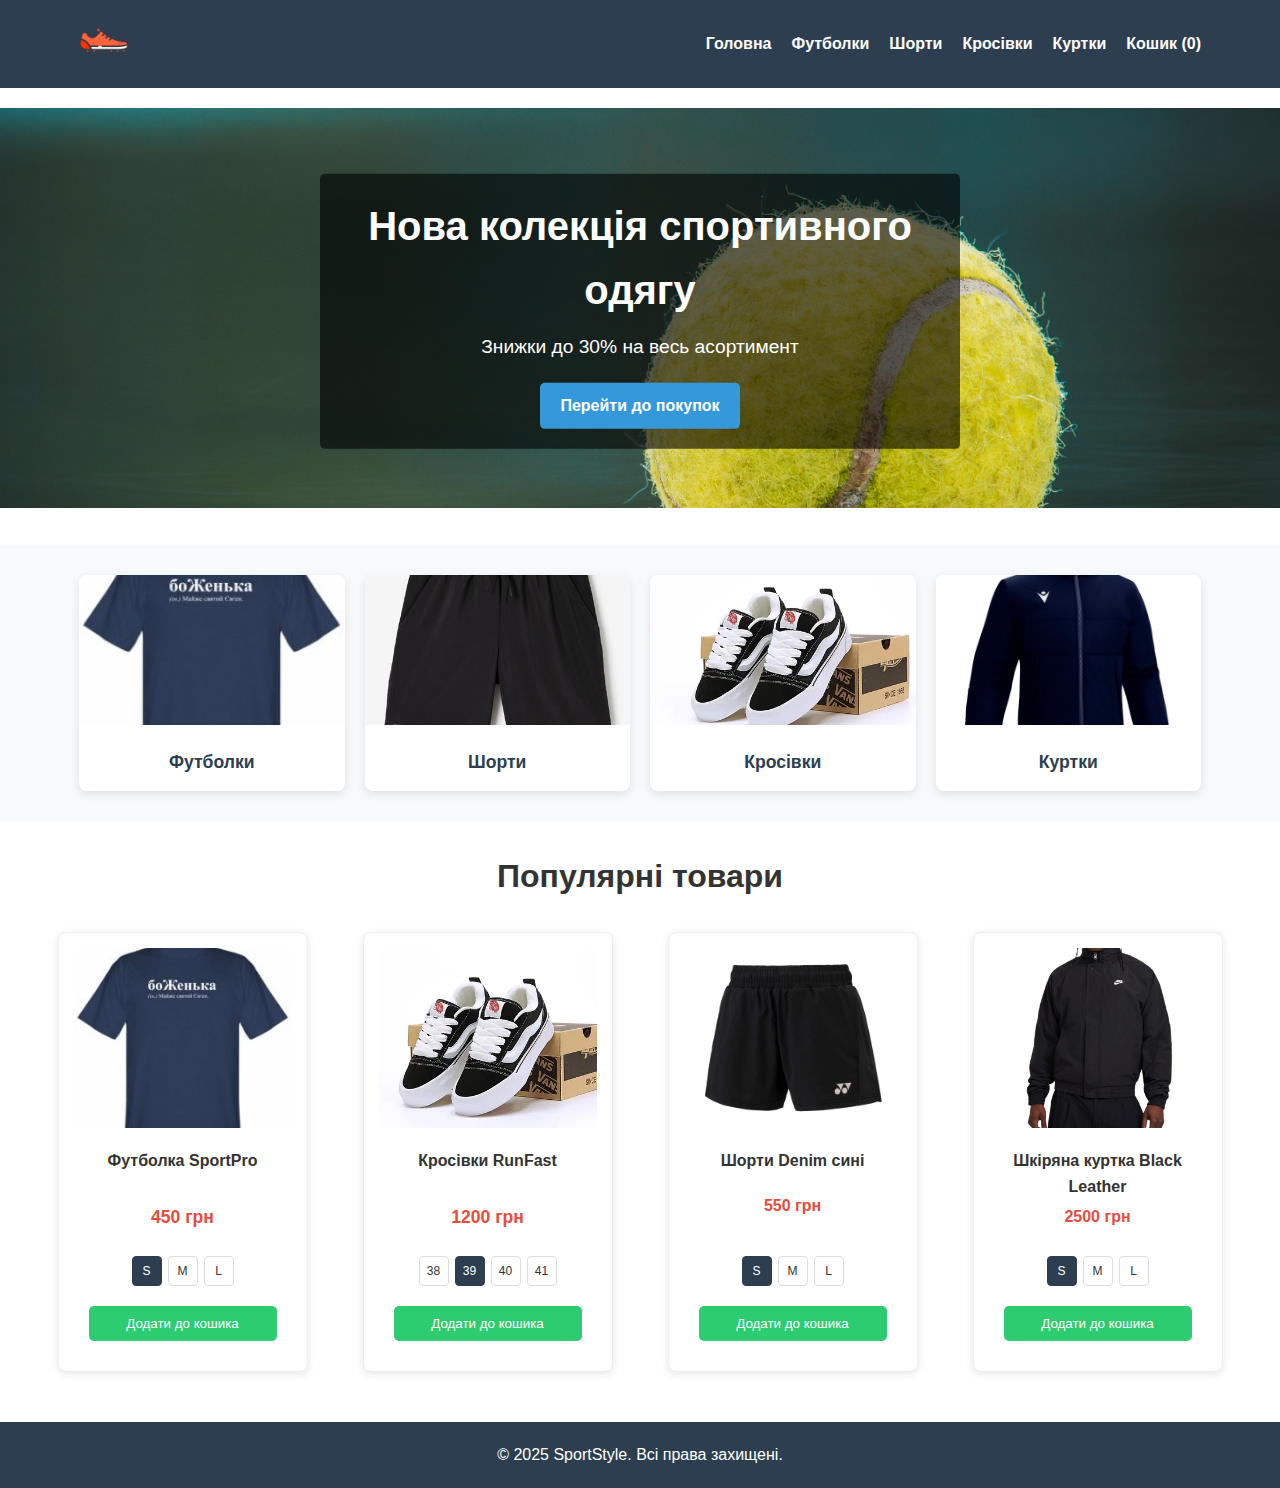
<file: index.html>
<!DOCTYPE html>
<html lang="uk">
<head>
    <meta charset="UTF-8">
    <meta name="viewport" content="width=device-width, initial-scale=1.0">
    <title>SportStyle - Магазин спортивного одягу</title>
    <link rel="stylesheet" href="css/style.css">
</head>
<body>
    <header>
        <div class="container">
            <div class="logo">
                <img src="images/logo.png" alt="SportStyle">
            </div>
            <nav>
                <ul>
                    <li><a href="index.html">Головна</a></li>
                    <li><a href="products/t-shirts.html">Футболки</a></li>
                    <li><a href="products/shorts.html">Шорти</a></li>
                    <li><a href="products/shoes.html">Кросівки</a></li>
                    <li><a href="products/jackets.html">Куртки</a></li>
                    <li><a href="cart.html">Кошик (<span id="cart-count">0</span>)</a></li>
                </ul>
            </nav>
        </div>
    </header>

    <main>
        <section class="banner">
            <img src="images/banner.jpg" alt="Спортивний одяг">
            <div class="banner-text">
                <h1>Нова колекція спортивного одягу</h1>
                <p>Знижки до 30% на весь асортимент</p>
                <a href="products/t-shirts.html" class="btn">Перейти до покупок</a>
            </div>
        </section>
 <section class="category-buttons">
        <div class="container">
            <div class="buttons-grid">
                <a href="products/t-shirts.html" class="category-btn">
                    <img src="images/t-shirts/t-shirt1.jpg" alt="Футболки">
                    <span>Футболки</span>
                </a>
                <a href="products/shorts.html" class="category-btn">
                    <img src="images/shorts/shorts1.jpg" alt="Шорти">
                    <span>Шорти</span>
                </a>
                <a href="products/shoes.html" class="category-btn">
                    <img src="images/shoes/shoes1.jpg" alt="Кросівки">
                    <span>Кросівки</span>
                </a>
                <a href="products/jackets.html" class="category-btn">
                    <img src="images/jackets/jacket1.jpg" alt="Куртки">
                    <span>Куртки</span>
                </a>
            </div>
        </div>
    </section>
        <section class="featured-products">
            <h2>Популярні товари</h2>
            <div class="products-grid">
                 <div class="product-card">
            <div class="product-image-container">
                <img src="images/t-shirts/t-shirt1.jpg" alt="Чорна спортивна футболка">
            </div>
            <div class="product-details">
                <h3>Футболка SportPro</h3>
                <p class="price">450 грн</p>
                
                <div class="size-selector">
                    <div class="size-options">
                        <span class="size-option selected">S</span>
                        <span class="size-option">M</span>
                        <span class="size-option">L</span>
                    </div>
                </div>
                
                <button class="add-to-cart" data-id="1">Додати до кошика</button>
            </div>
        </div>

                 <div class="product-card">
            <div class="product-image-container">
                <img src="images/shoes/shoes1.jpg" alt="Білі кросівки">
            </div>
            <div class="product-details">
                <h3>Кросівки RunFast</h3>
                <p class="price">1200 грн</p>
                
                <div class="size-selector">
                    <div class="size-options">
                        <span class="size-option">38</span>
                        <span class="size-option selected">39</span>
                        <span class="size-option">40</span>
                        <span class="size-option">41</span>
                    </div>
                </div>
                
                <button class="add-to-cart" data-id="3">Додати до кошика</button>
            </div>
        </div>

                 <div class="product-card">
            <div class="product-image-container">
                <img src="images/shorts/shorts2.jpg" alt="Сині джинсові шорти">
            </div>
            <div class="product-details">
                <h3>Шорти Denim сині</h3>
                    <p>550 грн</p>
                
                <div class="size-selector">
                    <div class="size-options">
                        <span class="size-option selected">S</span>
                        <span class="size-option">M</span>
                        <span class="size-option">L</span>
                    </div>
                </div>
                
                <button class="add-to-cart" data-id="3">Додати до кошика</button>
            </div>
        </div>

        <div class="product-card">
            <div class="product-image-container">
                <img src="images/jackets/jacket3.jpg" alt="Чорна шкіряна куртка">
            </div>
            <div class="product-details">
                <h3>Шкіряна куртка Black Leather</h3>
                    <p>2500 грн</p>
                
                <div class="size-selector">
                    <div class="size-options">
                        <span class="size-option selected">S</span>
                        <span class="size-option">M</span>
                        <span class="size-option">L</span>
                    </div>
                </div>
                
                <button class="add-to-cart" data-id="3">Додати до кошика</button>
            </div>
        </div>
        </section>
    </main>

    <footer>
        <div class="container">
            <p>&copy; 2025 SportStyle. Всі права захищені.</p>
        </div>
    </footer>

    <script src="js/script.js"></script>
</body>
</html>
</file>
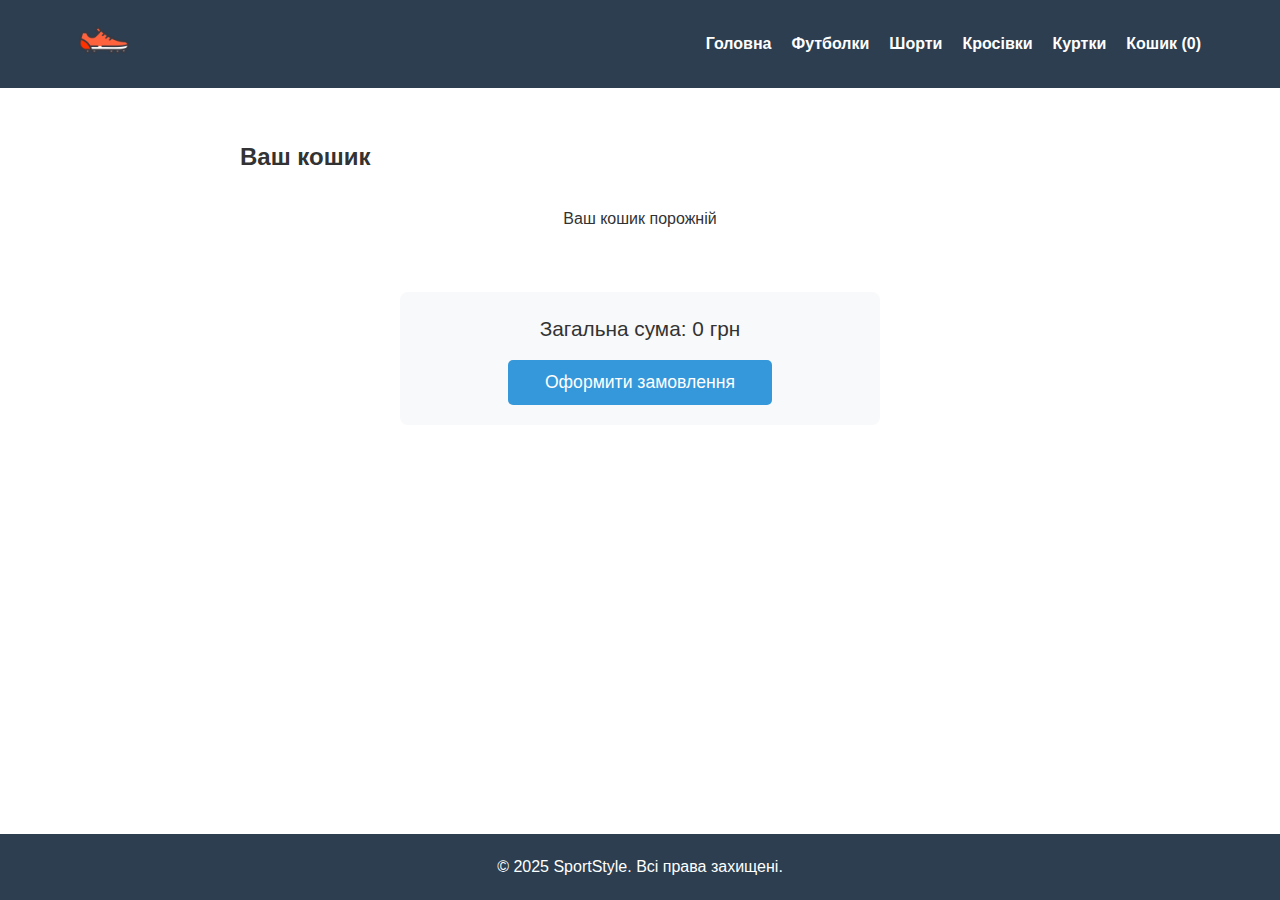
<file: cart.html>
<!DOCTYPE html>
<html lang="uk">
<head>
    <meta charset="UTF-8">
    <meta name="viewport" content="width=device-width, initial-scale=1.0">
    <title>Кошик - SportStyle</title>
    <link rel="stylesheet" href="css/style.css">
</head>
<body>
    <header>
        <div class="container">
            <div class="logo">
                <img src="images/logo.png" alt="SportStyle">
            </div>
            <nav>
                <ul>
                    <li><a href="index.html">Головна</a></li>
                    <li><a href="products/t-shirts.html">Футболки</a></li>
                    <li><a href="products/shorts.html">Шорти</a></li>
                    <li><a href="products/shoes.html">Кросівки</a></li>
                    <li><a href="products/jackets.html">Куртки</a></li>
                    <li><a href="cart.html">Кошик (<span id="cart-count">0</span>)</a></li>
                </ul>
            </nav>
        </div>
    </header>

    <main>
        <section class="cart">
            <h2>Ваш кошик</h2>
            <div id="cart-items">
                <!-- Тут будуть відображатися товари -->
                <p class="empty-cart">Ваш кошик порожній</p>
            </div>
            <div class="cart-total">
                <p>Загальна сума: <span id="total-price">0</span> грн</p>
                <button id="checkout-btn">Оформити замовлення</button>
            </div>
        </section>
    </main>

    <footer>
        <div class="container">
            <p>&copy; 2025 SportStyle. Всі права захищені.</p>
        </div>
    </footer>

    <script src="js/script.js"></script>
</body>
</html>
</file>
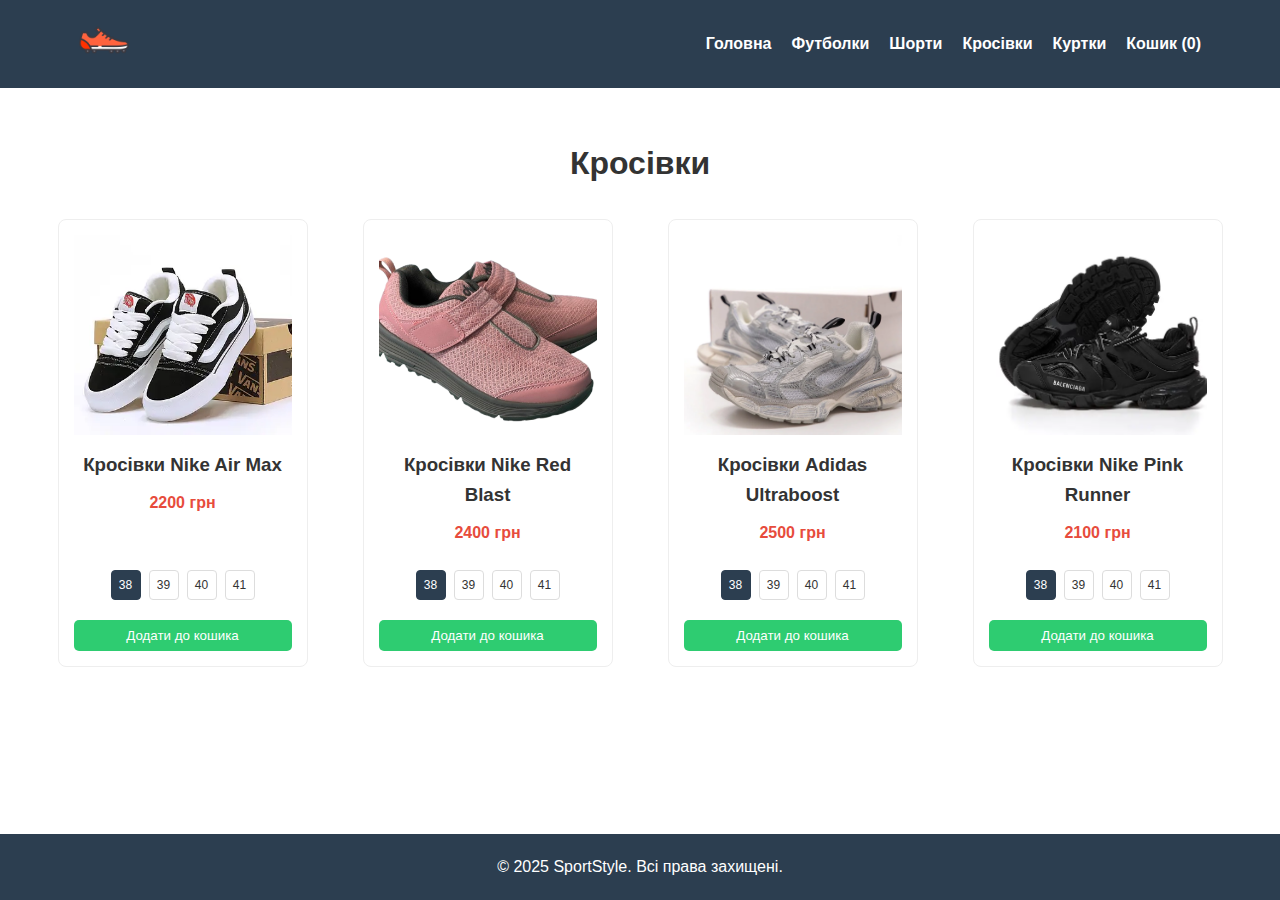
<file: products/shoes.html>
<!DOCTYPE html>
<html lang="uk">
<head>
    <meta charset="UTF-8">
    <meta name="viewport" content="width=device-width, initial-scale=1.0">
    <title>Кросівки - SportStyle</title>
    <link rel="stylesheet" href="../css/style.css">
</head>
<body>
    <header>
        <div class="container">
            <div class="logo">
                <img src="../images/logo.png" alt="SportStyle">
            </div>
            <nav>
                <ul>
                    <li><a href="../index.html">Головна</a></li>
                    <li><a href="t-shirts.html">Футболки</a></li>
                    <li><a href="shorts.html">Шорти</a></li>
                    <li><a href="shoes.html">Кросівки</a></li>
                    <li><a href="jackets.html">Куртки</a></li>
                    <li><a href="../cart.html">Кошик (<span id="cart-count">0</span>)</a></li>
                </ul>
            </nav>
        </div>
    </header>

    <main>
        <section class="category-products">
            <h2>Кросівки</h2>
            <div class="products-grid">
                <!-- Товар 1 -->
                <div class="product-card">
                    <img src="../images/shoes/shoes1.jpg" alt="Білі кросівки Nike">
                    <h3>Кросівки Nike Air Max</h3>
                    <p>2200 грн</p>
                    <div class="size-selector">
            <div class="size-options">
                <span class="size-option selected">38</span>
                <span class="size-option">39</span>
                <span class="size-option">40</span>
                <span class="size-option">41</span>
            </div>
        </div>
                    <button class="add-to-cart" data-id="9">Додати до кошика</button>
                </div>
                
                <!-- Товар 2 -->
                <div class="product-card">
                    <img src="../images/shoes/shoes2.jpg" alt="Червоні кросівки Nike">
                    <h3>Кросівки Nike Red Blast</h3>
                    <p>2400 грн</p>
                    <div class="size-selector">
            <div class="size-options">
                <span class="size-option selected">38</span>
                <span class="size-option">39</span>
                <span class="size-option">40</span>
                <span class="size-option">41</span>
            </div>
        </div>
                    <button class="add-to-cart" data-id="10">Додати до кошика</button>
                </div>
                
                <!-- Товар 3 -->
                <div class="product-card">
                    <img src="../images/shoes/shoes3.jpg" alt="Чорні кросівки Adidas">
                    <h3>Кросівки Adidas Ultraboost</h3>
                    <p>2500 грн</p>
                    <div class="size-selector">
            <div class="size-options">
                <span class="size-option selected">38</span>
                <span class="size-option">39</span>
                <span class="size-option">40</span>
                <span class="size-option">41</span>
            </div>
        </div>
                    <button class="add-to-cart" data-id="11">Додати до кошика</button>
                </div>
                
                <!-- Товар 4 -->
                <div class="product-card">
                    <img src="../images/shoes/shoes4.jpg" alt="Рожеві кросівки Nike">
                    <h3>Кросівки Nike Pink Runner</h3>
                    <p>2100 грн</p>
                    <div class="size-selector">
            <div class="size-options">
                <span class="size-option selected">38</span>
                <span class="size-option">39</span>
                <span class="size-option">40</span>
                <span class="size-option">41</span>
            </div>
        </div>
                    <button class="add-to-cart" data-id="12">Додати до кошика</button>
                </div>
            </div>
        </section>
    </main>

    <footer>
        <div class="container">
            <p>&copy; 2025 SportStyle. Всі права захищені.</p>
        </div>
    </footer>

    <script src="../js/script.js"></script>
</body>
</html>
</file>
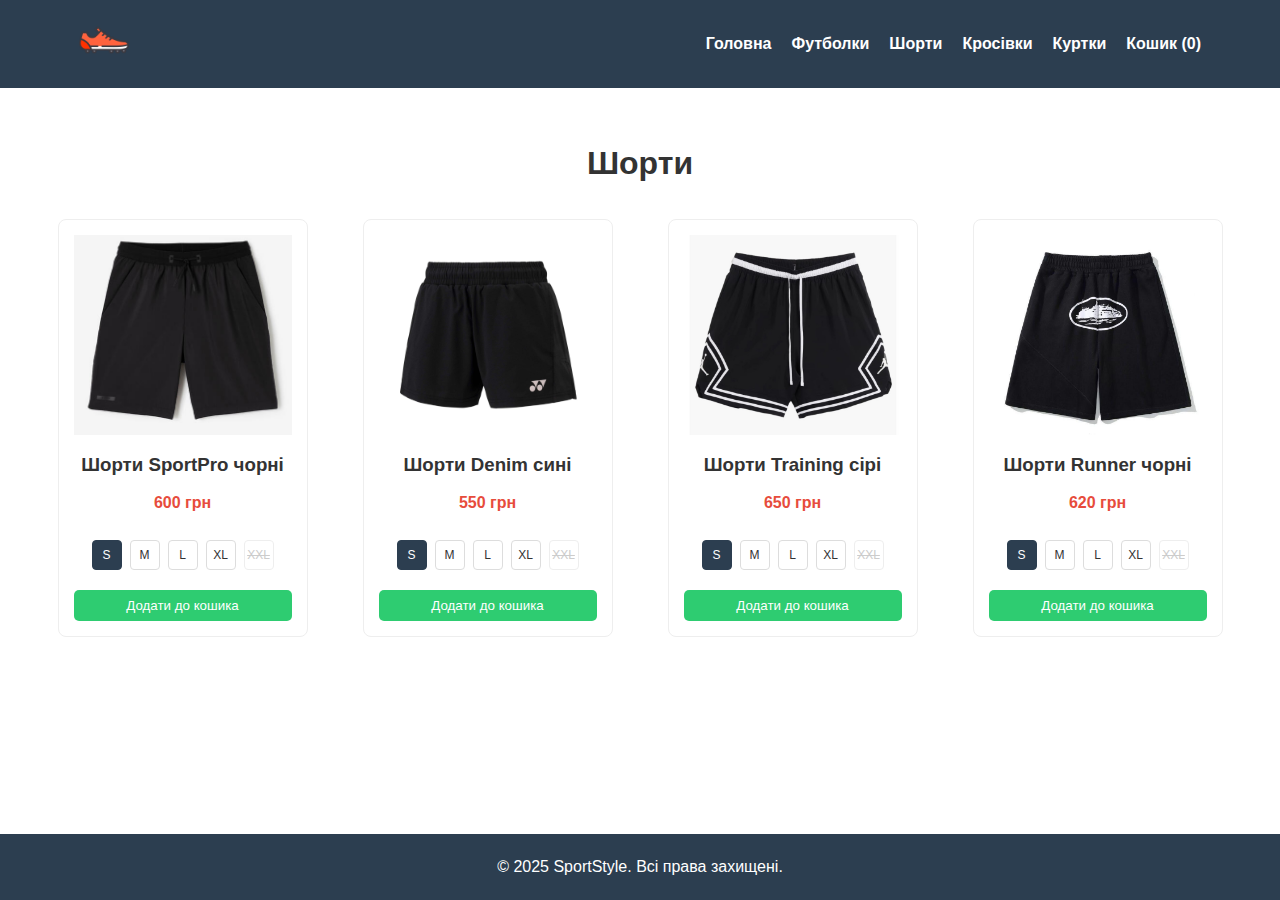
<file: products/shorts.html>
<!DOCTYPE html>
<html lang="uk">
<head>
    <meta charset="UTF-8">
    <meta name="viewport" content="width=device-width, initial-scale=1.0">
    <title>Шорти - SportStyle</title>
    <link rel="stylesheet" href="../css/style.css">
</head>
<body>
    <header>
        <div class="container">
            <div class="logo">
                <img src="../images/logo.png" alt="SportStyle">
            </div>
            <nav>
                <ul>
                    <li><a href="index.html">Головна</a></li>
                    <li><a href="t-shirts.html">Футболки</a></li>
                    <li><a href="shorts.html">Шорти</a></li>
                    <li><a href="shoes.html">Кросівки</a></li>
                    <li><a href="jackets.html">Куртки</a></li>
                    <li><a href="cart.html">Кошик (<span id="cart-count">0</span>)</a></li>
                </ul>
            </nav>
        </div>
    </header>

    <main>
        <section class="category-products">
            <h2>Шорти</h2>
            <div class="products-grid">
                <!-- Товар 1 -->
                <div class="product-card">
                    <img src="../images/shorts/shorts1.jpg" alt="Чорні спортивні шорти">
                    <h3>Шорти SportPro чорні</h3>
                    <p>600 грн</p>
                    <div class="size-selector">
        <div class="size-options">
            <div class="size-option selected" data-size="S">S</div>
            <div class="size-option" data-size="M">M</div>
            <div class="size-option" data-size="L">L</div>
            <div class="size-option" data-size="XL">XL</div>
            <div class="size-option unavailable" data-size="XXL">XXL</div>
        </div>
    </div>
                    <button class="add-to-cart" data-id="5">Додати до кошика</button>
                </div>
                
                <!-- Товар 2 -->
                <div class="product-card">
                    <img src="../images/shorts/shorts2.jpg" alt="Сині джинсові шорти">
                    <h3>Шорти Denim сині</h3>
                    <p>550 грн</p>
                    <div class="size-selector">
        <div class="size-options">
            <div class="size-option selected" data-size="S">S</div>
            <div class="size-option" data-size="M">M</div>
            <div class="size-option" data-size="L">L</div>
            <div class="size-option" data-size="XL">XL</div>
            <div class="size-option unavailable" data-size="XXL">XXL</div>
        </div>
    </div>
                    <button class="add-to-cart" data-id="6">Додати до кошика</button>
                </div>
                
                <!-- Товар 3 -->
                <div class="product-card">
                    <img src="../images/shorts/shorts3.jpg" alt="Сірі спортивні шорти">
                    <h3>Шорти Training сірі</h3>
                    <p>650 грн</p>
                    <div class="size-selector">
        <div class="size-options">
            <div class="size-option selected" data-size="S">S</div>
            <div class="size-option" data-size="M">M</div>
            <div class="size-option" data-size="L">L</div>
            <div class="size-option" data-size="XL">XL</div>
            <div class="size-option unavailable" data-size="XXL">XXL</div>
        </div>
    </div>
                    <button class="add-to-cart" data-id="7">Додати до кошика</button>
                </div>
                
                <!-- Товар 4 -->
                <div class="product-card">
                    <img src="../images/shorts/shorts4.jpg" alt="Чорні спортивні шорти">
                    <h3>Шорти Runner чорні</h3>
                    <p>620 грн</p>
                    <div class="size-selector">
        <div class="size-options">
            <div class="size-option selected" data-size="S">S</div>
            <div class="size-option" data-size="M">M</div>
            <div class="size-option" data-size="L">L</div>
            <div class="size-option" data-size="XL">XL</div>
            <div class="size-option unavailable" data-size="XXL">XXL</div>
        </div>
    </div>
                    <button class="add-to-cart" data-id="8">Додати до кошика</button>
                </div>
            </div>
        </section>
    </main>

    <footer>
        <div class="container">
            <p>&copy; 2025 SportStyle. Всі права захищені.</p>
        </div>
    </footer>

    <script src="../js/script.js"></script>
</body>
</html>
</file>
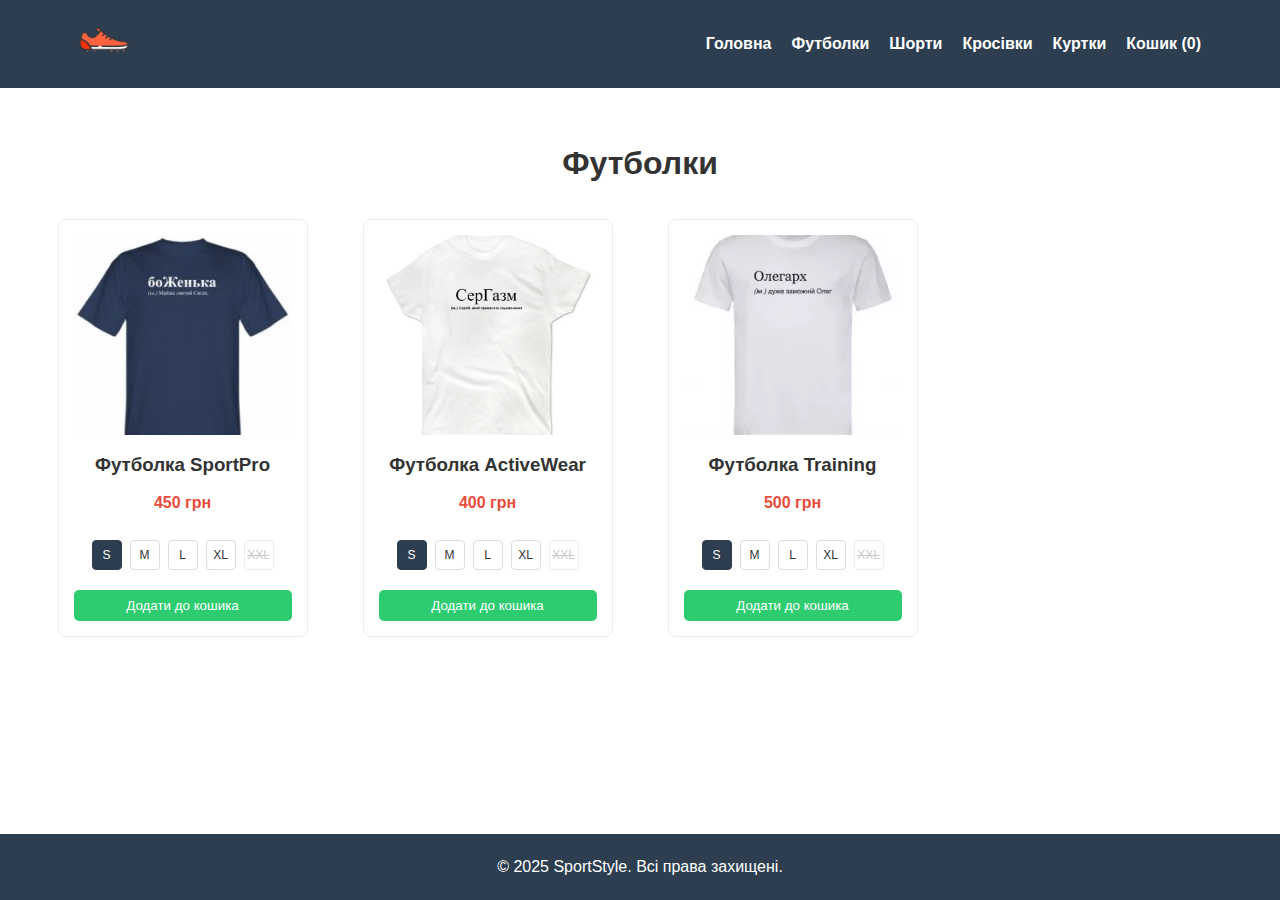
<file: products/t-shirts.html>
<!DOCTYPE html>
<html lang="uk">
<head>
    <meta charset="UTF-8">
    <meta name="viewport" content="width=device-width, initial-scale=1.0">
    <title>Футболки - SportStyle</title>
    <link rel="stylesheet" href="/css/style.css">
</head>
<body>
    <header>
        <div class="container">
            <div class="logo">
                <img src="/images/logo.png" alt="SportStyle">
            </div>
            <nav>
                <ul>
                    <li><a href="/index.html">Головна</a></li>
                    <li><a href="t-shirts.html">Футболки</a></li>
                    <li><a href="shorts.html">Шорти</a></li>
                    <li><a href="shoes.html">Кросівки</a></li>
                    <li><a href="jackets.html">Куртки</a></li>
                    <li><a href="/cart.html">Кошик (<span id="cart-count">0</span>)</a></li>
                </ul>
            </nav>
        </div>
    </header>

    <main>
        <section class="category-products">
            <h2>Футболки</h2>
            <div class="products-grid">
                <div class="product-card">
                    <img src="/images/t-shirts/t-shirt1.jpg" alt="Футболка чорна">
                    <h3>Футболка SportPro</h3>
                    <p>450 грн</p>
                    <div class="size-selector">
        <div class="size-options">
            <div class="size-option selected" data-size="S">S</div>
            <div class="size-option" data-size="M">M</div>
            <div class="size-option" data-size="L">L</div>
            <div class="size-option" data-size="XL">XL</div>
            <div class="size-option unavailable" data-size="XXL">XXL</div>
        </div>
    </div>
                    <button class="add-to-cart" data-id="1">Додати до кошика</button>
                </div>
                <div class="product-card">
                    <img src="/images/t-shirts/t-shirt2.jpg" alt="Футболка біла">
                    <h3>Футболка ActiveWear</h3>
                    <p>400 грн</p>
                    <div class="size-selector">
        <div class="size-options">
            <div class="size-option selected" data-size="S">S</div>
            <div class="size-option" data-size="M">M</div>
            <div class="size-option" data-size="L">L</div>
            <div class="size-option" data-size="XL">XL</div>
            <div class="size-option unavailable" data-size="XXL">XXL</div>
        </div>
    </div>
                    <button class="add-to-cart" data-id="4">Додати до кошика</button>
                </div>
                <div class="product-card">
                    <img src="/images/t-shirts/t-shirt3.jpg" alt="Футболка сіра">
                    <h3>Футболка Training</h3>
                    <p>500 грн</p>
                    <div class="size-selector">
        <div class="size-options">
            <div class="size-option selected" data-size="S">S</div>
            <div class="size-option" data-size="M">M</div>
            <div class="size-option" data-size="L">L</div>
            <div class="size-option" data-size="XL">XL</div>
            <div class="size-option unavailable" data-size="XXL">XXL</div>
        </div>
    </div>
                    <button class="add-to-cart" data-id="5">Додати до кошика</button>
                </div>
            </div>
        </section>
    </main>

    <footer>
        <div class="container">
            <p>&copy; 2025 SportStyle. Всі права захищені.</p>
        </div>
    </footer>

    <script src="/js/script.js"></script>
</body>
</html>
</file>
<file: css/style.css>
/* Основні стилі */
* {
    margin: 0;
    padding: 0;
    box-sizing: border-box;
    font-family: 'Arial', sans-serif;
}

body {
    line-height: 1.6;
    color: #333;
}

.container {
    width: 90%;
    max-width: 1200px;
    margin: 0 auto;
    padding: 0 15px;
}

header {
    background-color: #2c3e50;
    color: white;
    padding: 15px 0;
}

header .container {
    display: flex;
    justify-content: space-between;
    align-items: center;
}

.logo img {
    height: 50px;
}

nav ul {
    display: flex;
    list-style: none;
}

nav ul li {
    margin-left: 20px;
}

nav ul li a {
    color: white;
    text-decoration: none;
    font-weight: bold;
}

nav ul li a:hover {
    color: #3498db;
}

/* Банер */
.banner {
    position: relative;
    margin-bottom: 30px;
}

.banner img {
    width: 100%;
    height: 400px;
    object-fit: cover;
}

.banner-text {
    position: absolute;
    top: 50%;
    left: 50%;
    transform: translate(-50%, -50%);
    text-align: center;
    color: white;
    background-color: rgba(0, 0, 0, 0.6);
    padding: 20px;
    border-radius: 5px;
}

.banner-text h1 {
    font-size: 2.5rem;
    margin-bottom: 10px;
}

.banner-text p {
    font-size: 1.2rem;
    margin-bottom: 20px;
}

.btn {
    display: inline-block;
    background-color: #3498db;
    color: white;
    padding: 10px 20px;
    text-decoration: none;
    border-radius: 5px;
    font-weight: bold;
}

.btn:hover {
    background-color: #2980b9;
}

/* Картки товарів */
.featured-products, .category-products {
    padding: 30px 0;
}

.featured-products h2, .category-products h2 {
    text-align: center;
    margin-bottom: 30px;
    font-size: 2rem;
}

.products-grid {
    display: grid;
    grid-template-columns: repeat(auto-fill, minmax(250px, 1fr));
    gap: 20px;
}

.product-card {
    border: 1px solid #ddd;
    border-radius: 5px;
    padding: 15px;
    text-align: center;
}

.product-card img {
    width: 100%;
    height: 200px;
    object-fit: cover;
    margin-bottom: 15px;
}

.product-card h3 {
    margin-bottom: 10px;
}

.product-card p {
    font-weight: bold;
    color: #e74c3c;
    margin-bottom: 15px;
}

.add-to-cart {
    background-color: #2ecc71;
    color: white;
    border: none;
    padding: 8px 15px;
    border-radius: 5px;
    cursor: pointer;
}

.add-to-cart:hover {
    background-color: #27ae60;
}

/* Кошик */
.cart {
    padding: 30px 0;
}

.cart-item {
    display: flex;
    justify-content: space-between;
    align-items: center;
    padding: 15px 0;
    border-bottom: 1px solid #ddd;
}

.cart-item img {
    width: 80px;
    height: 80px;
    object-fit: cover;
}

.cart-item-info {
    flex-grow: 1;
    padding: 0 20px;
}

.cart-item-price {
    font-weight: bold;
}

.remove-item {
    color: #e74c3c;
    cursor: pointer;
}

.cart-total {
    text-align: right;
    margin-top: 20px;
    font-size: 1.2rem;
}

#checkout-btn {
    background-color: #3498db;
    color: white;
    border: none;
    padding: 10px 20px;
    border-radius: 5px;
    cursor: pointer;
    margin-top: 10px;
}

#checkout-btn:hover {
    background-color: #2980b9;
}

.empty-cart {
    text-align: center;
    padding: 30px;
}

footer {
    background-color: #2c3e50;
    color: white;
    text-align: center;
    padding: 20px 0;
    margin-top: 30px;
}

/* Адаптивність */
@media (max-width: 768px) {
    header .container {
        flex-direction: column;
    }
    
    nav ul {
        margin-top: 15px;
    }
    
    .banner-text h1 {
        font-size: 1.8rem;
    }
    
    .products-grid {
        grid-template-columns: repeat(auto-fill, minmax(200px, 1fr));
    }
}
/* Додайте ці стилі до вашого файлу style.css */

/* Основний контейнер сторінки */
body {
    display: flex;
    flex-direction: column;
    min-height: 100vh; /* Займає всю висоту екрану */
    margin: 0;
}

/* Головний контент (розтягується, щоб зайняти доступний простір) */
main {
    flex: 1; /* Розтягується, щоб виштовхувати футер вниз */
    padding: 20px 0;
}

/* Стилі для футера (залишаються без змін, але тепер він завжди внизу) */
footer {
    background-color: #2c3e50;
    color: white;
    text-align: center;
    padding: 20px 0;
    margin-top: auto; /* Додаткова перестраховка */
}
/* Стилі для кнопок категорій */
.category-buttons {
    padding: 30px 0;
    background-color: #f8f9fa;
}

.buttons-grid {
    display: grid;
    grid-template-columns: repeat(auto-fit, minmax(200px, 1fr));
    gap: 20px;
}

.category-btn {
    display: block;
    text-decoration: none;
    text-align: center;
    background: white;
    border-radius: 8px;
    overflow: hidden;
    box-shadow: 0 3px 10px rgba(0,0,0,0.1);
    transition: transform 0.3s, box-shadow 0.3s;
}

.category-btn:hover {
    transform: translateY(-5px);
    box-shadow: 0 5px 15px rgba(0,0,0,0.2);
}

.category-btn img {
    width: 100%;
    height: 150px;
    object-fit: cover;
}

.category-btn span {
    display: block;
    padding: 15px;
    font-weight: bold;
    color: #2c3e50;
    font-size: 1.1rem;
}
.products-grid {
display: grid;
grid-template-columns: repeat(auto-fill, minmax(250px, 1fr));
gap: 20px;
justify-items: center; /* Додаємо це для центрування */
max-width: 1200px; /* Обмежуємо максимальну ширину */
margin: 0 auto; /* Центруємо сітку */
}
.product-card {
border: 1px solid #ddd;
border-radius: 5px;
padding: 15px;
text-align: center;
width: 100%; /* Фіксуємо ширину */
max-width: 250px; /* Максимальна ширина */
}
@media (max-width: 768px) {
.products-grid {
grid-template-columns: repeat(auto-fill, minmax(200px, 1fr));
}

.product-card {
max-width: 200px;
}
}

@media (max-width: 480px) {
.products-grid {
grid-template-columns: 1fr; /* Одна колонка на мобільних */
}
.product-card {
    max-width: 100%;
}
}
/* Оновлені стилі для кошика */
.cart {
    padding: 30px 0;
    max-width: 800px; /* Обмежуємо ширину кошика */
    margin: 0 auto; /* Центруємо кошик */
}

.cart-item {
    display: flex;
    justify-content: space-between;
    align-items: center;
    padding: 15px;
    border-bottom: 1px solid #ddd;
    margin-left: 20%; /* Зміщуємо товари правіше */
    width: 80%; /* Зменшуємо ширину блоку товару */
}

.cart-item img {
    width: 80px;
    height: 80px;
    object-fit: cover;
    margin-right: 15px;
}

.cart-item-info {
    flex-grow: 1;
    padding: 0 15px;
}

.cart-total {
    text-align: center;
    margin: 30px auto 0;
    width: 60%; /* Зменшуємо ширину блоку загальної суми */
    padding: 20px;
    background-color: #f8f9fa;
    border-radius: 8px;
}

.cart-total p {
    font-size: 1.3rem;
    margin-bottom: 15px;
}

#checkout-btn {
    display: block;
    width: 60%; /* Ширина кнопки */
    margin: 0 auto; /* Центруємо кнопку */
    background-color: #3498db;
    color: white;
    border: none;
    padding: 12px 20px;
    border-radius: 5px;
    cursor: pointer;
    font-size: 1.1rem;
    transition: background-color 0.3s;
}

#checkout-btn:hover {
    background-color: #2980b9;
}

/* Адаптивність для кошика */
@media (max-width: 768px) {
    .cart-item {
        margin-left: 10%;
        width: 90%;
        flex-direction: column;
        text-align: center;
    }
    
    .cart-item img {
        margin-right: 0;
        margin-bottom: 10px;
    }
    
    .cart-total {
        width: 90%;
    }
    
    #checkout-btn {
        width: 90%;
    }
}
/* Стилі для вибору розміру */
.size-selector {
    margin: 10px 0;
}

.size-options {
    display: flex;
    gap: 8px;
    justify-content: center;
    margin-bottom: 10px;
}

.size-option {
    width: 30px;
    height: 30px;
    border: 1px solid #ddd;
    border-radius: 50%;
    display: flex;
    align-items: center;
    justify-content: center;
    cursor: pointer;
    font-size: 12px;
}

.size-option.selected {
    background-color: #2c3e50;
    color: white;
    border-color: #2c3e50;
}

.size-option.unavailable {
    color: #ccc;
    border-color: #eee;
    cursor: not-allowed;
    text-decoration: line-through;
}
/* Фікс для карток товарів */
.product-card {
    position: relative;
    width: 100%;
    min-height: 380px; /* Фіксована висота */
    display: flex;
    flex-direction: column;
    border: 1px solid #eee;
    border-radius: 8px;
    overflow: hidden;
}

.product-image-container {
    height: 200px;
    overflow: hidden;
}

.product-image-container img {
    width: 100%;
    height: 100%;
    object-fit: cover;
    transition: transform 0.3s;
}

.product-card:hover img {
    transform: scale(1.05);
}

.product-details {
    padding: 15px;
    flex-grow: 1;
    display: flex;
    flex-direction: column;
}

.price {
    font-weight: bold;
    margin: 10px 0;
    font-size: 1.1rem;
}

/* Фікс для вибору розміру */
.size-selector {
    margin: 10px 0;
    flex-grow: 1;
    display: flex;
    flex-direction: column;
    justify-content: flex-end;
}

.size-options {
    display: flex;
    gap: 8px;
    flex-wrap: wrap;
    justify-content: center;
}

.size-option {
    width: 30px;
    height: 30px;
    display: flex;
    align-items: center;
    justify-content: center;
    border: 1px solid #ddd;
    border-radius: 4px;
    cursor: pointer;
    font-size: 12px;
}

.size-option.selected {
    background: #2c3e50;
    color: white;
    border-color: #2c3e50;
}

.add-to-cart {
    margin-top: auto;
    width: 100%;
}
/* Фікс для сітки популярних товарів */
.featured-products .products-grid {
    display: grid;
    grid-template-columns: repeat(auto-fill, minmax(250px, 1fr));
    gap: 20px;
    justify-items: center;
}

.featured-products .product-card {
    width: 100%;
    max-width: 250px;
    min-height: 380px;
    display: flex;
    flex-direction: column;
    background: white;
    border-radius: 8px;
    overflow: hidden;
    box-shadow: 0 2px 10px rgba(0,0,0,0.1);
}

.featured-products .product-image-container {
    height: 180px;
    overflow: hidden;
}

.featured-products .product-details {
    padding: 15px;
    flex-grow: 1;
    display: flex;
    flex-direction: column;
}

.featured-products .size-selector {
    margin: 10px 0;
    flex-grow: 1;
    display: flex;
    flex-direction: column;
    justify-content: flex-end;
}

.featured-products .size-options {
    display: flex;
    flex-wrap: wrap;
    gap: 6px;
    justify-content: center;
}
.featured-products .add-to-cart {
    margin-top: auto;
    padding: 10px;
    width: 100%;
} 
.featured-products h3 {
    font-size: 1rem;
    margin: 5px 0;
    min-height: 40px;
}
</file>
